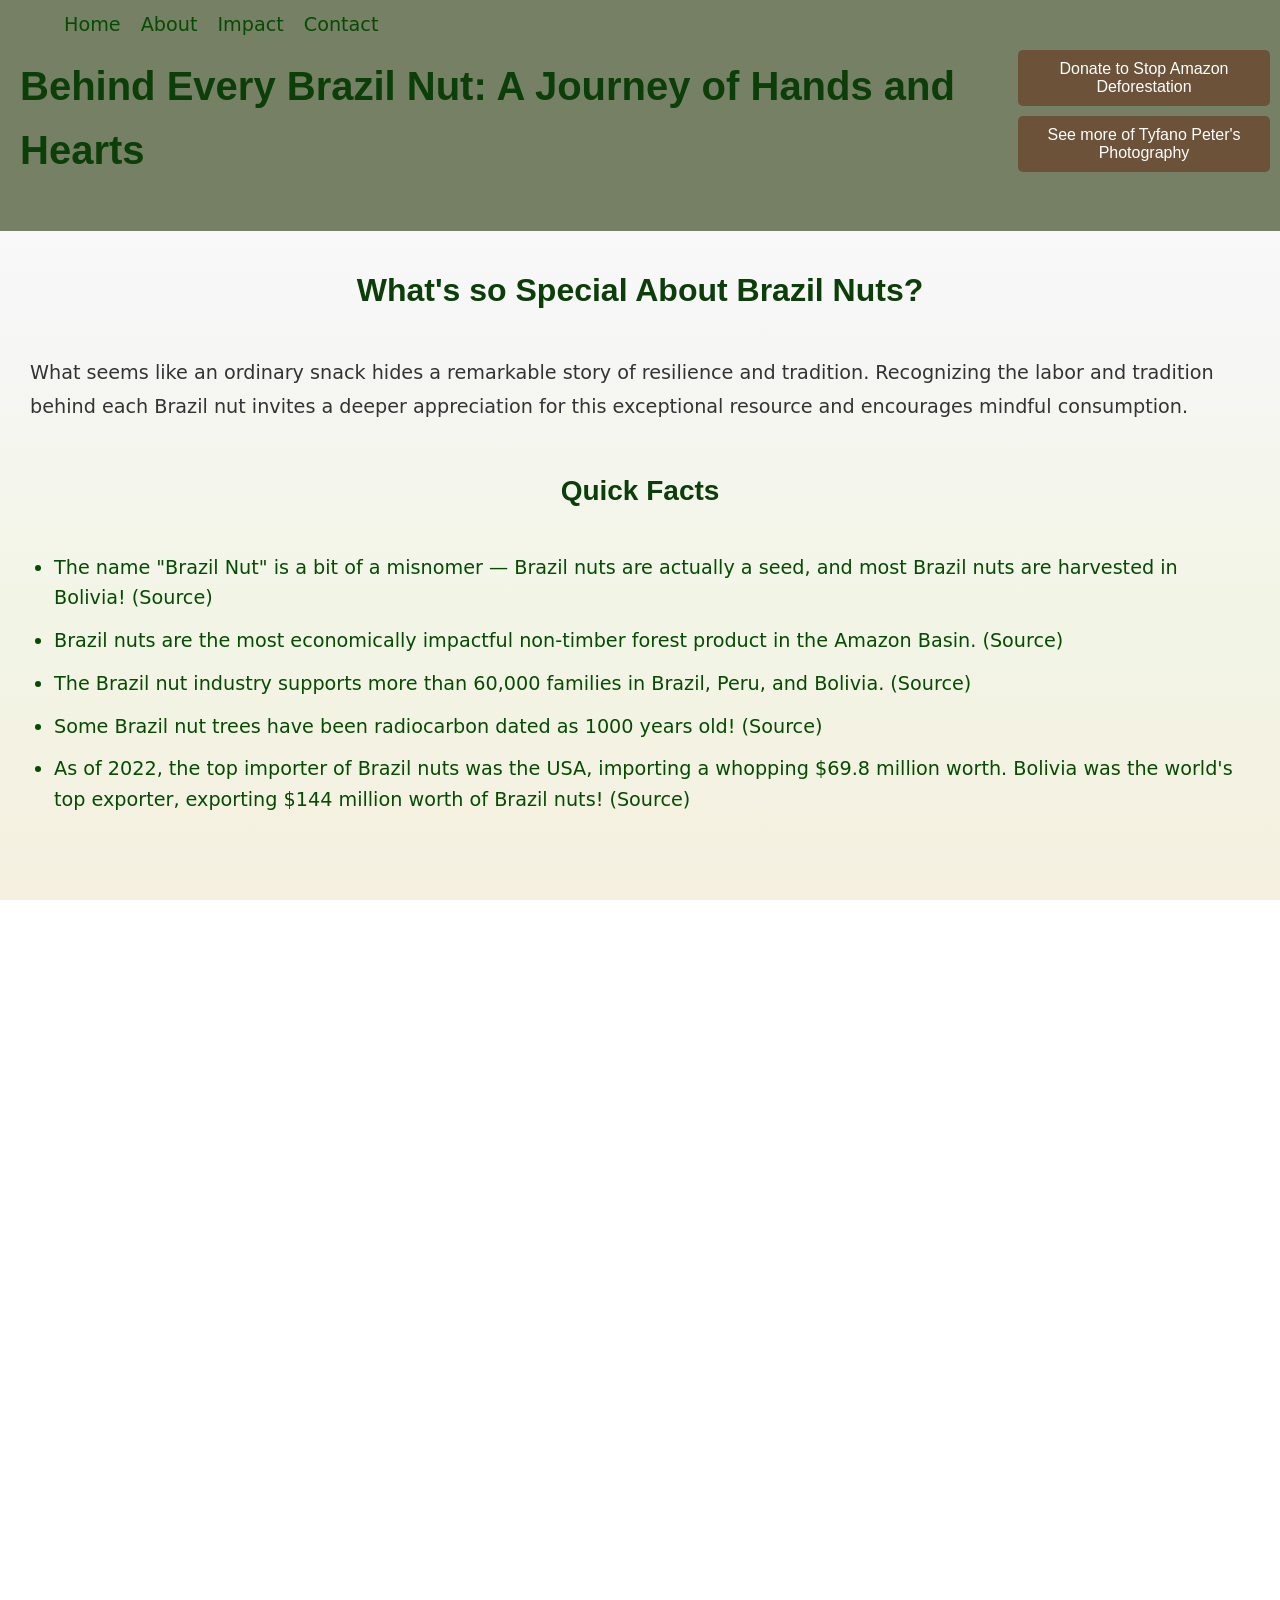
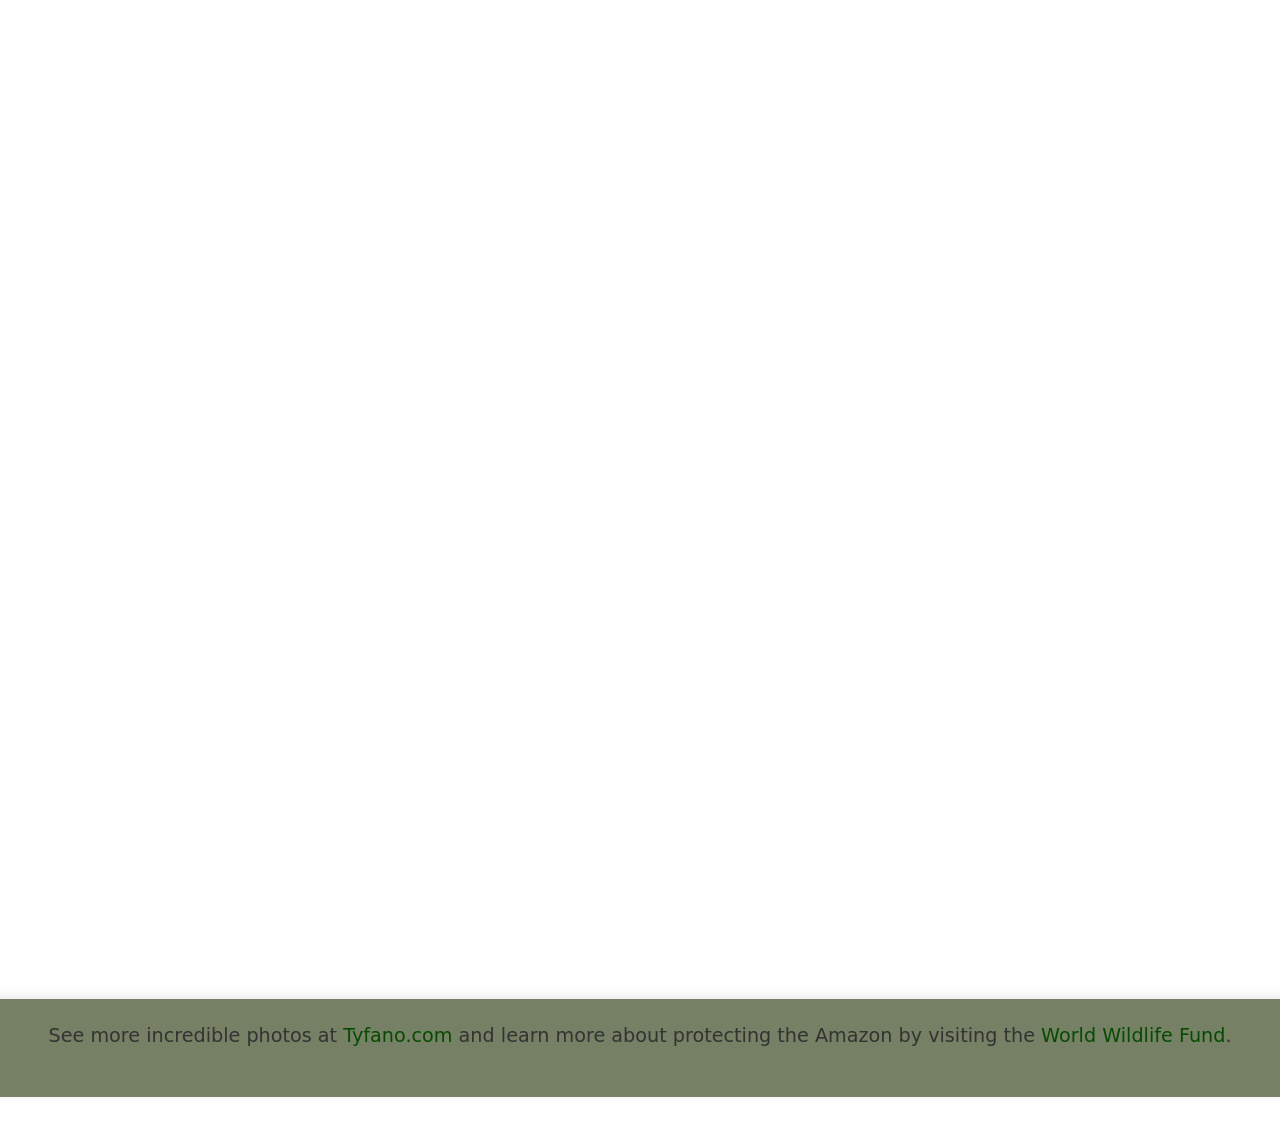
<file: index.html>
<!DOCTYPE html>
<html lang="en">
<head>
    <title>Behind Every Brazil Nut</title>     
    <meta charset="utf-8">
    <meta name="viewport" content="width=device-width">
    <link href="reset.css" rel="stylesheet" type="text/css" />
    <link rel="stylesheet" href="styles.css">
</head>

<body>
    <div class="navbar">
        <ul>
            <li><a href="#home">Home</a></li>
            <li><a href="#about">About</a></li>
            <li><a href="#impact">Impact</a></li>
            <li><a href="#contact">Contact</a></li>
        </ul>
    </div>

    <!--- Header --->
    <div class="header-container">
        <div class="header-item">
            <h1>Behind Every Brazil Nut: A Journey of Hands and Hearts</h1>
        </div>
        <div class="header-item">
            <a href="https://support.wwf.org.uk/donate-amazon" target="_blank">
                <button type="button">Donate to Stop Amazon Deforestation</button>
            </a>
            <a href="https://tyfano.com/castaneros" target="_blank">
                <button type="button">See more of Tyfano Peter's Photography</button>
            </a>
        </div>
    </div>
    
    <!--- About --->
    <h2>What's so Special About Brazil Nuts?</h2>
    <p>What seems like an ordinary snack hides a remarkable story of resilience and tradition. Recognizing the labor and tradition behind each Brazil nut invites a deeper appreciation for this exceptional resource and encourages mindful consumption.</p>

    <!--- Quick Facts --->
    <div class="revealable">
        <h3>Quick Facts</h3>
        <ul>
            <li>
                The name "Brazil Nut" is a bit of a misnomer — Brazil nuts are actually a seed, and most Brazil nuts are harvested in Bolivia!
                <a href="https://www.worldatlas.com/articles/top-brazil-nut-consuming-countries.html" target="_blank">(Source)</a>
            </li>
            <li>
                Brazil nuts are the most economically impactful non-timber forest product in the Amazon Basin.
                <a href="https://forestsnews.cifor.org/33554/brazil-nut-special-for-brazil-nuts-a-little-logging-may-go-a-long-way" target="_blank">(Source)</a>
            </li>
            <li>
                The Brazil nut industry supports more than 60,000 families in Brazil, Peru, and Bolivia.
                <a href="https://www.youtube.com/watch?v=Knek_H2dgYA" target="_blank">(Source)</a>
            </li>
            <li>
                Some Brazil nut trees have been radiocarbon dated as 1000 years old!
                <a href="https://www.researchgate.net/publication/250043185_How_old_are_large_Brazil-nut_trees_Bertholletia_excelsa_in_the_Amazon" target="_blank">(Source)</a>
            </li>
            <li>
                As of 2022, the top importer of Brazil nuts was the USA, importing a whopping $69.8 million worth. Bolivia was the world's top exporter, exporting $144 million worth of Brazil nuts!
                <a href="https://oec.world/en/profile/hs/freshdried-brazil-nuts" target="_blank">(Source)</a>
            </li>
        </ul>
    </div>

    <!--- Detailed Look --->
    <div class="revealable">
        <h2 id="interesting">What's it like to Harvest Brazil Nuts?</h2>

        <div class="photo-grid">
            <div class="grid-item">
                <img src="Images/boleando-cutting-open-machete.jpg" 
                     alt="Person cutting open a Brazil nut with a machete." 
                     class="grid-photo">
                <h5>Machetes are traditionally used to cut open Brazil Nut Clusters.</h5>
            </div>
            <div class="grid-item">
                <img src="Images/inside-brazil-nut.jpg" 
                     alt="The inside of a Brazil Nut Cluster." 
                     class="grid-photo">
                <h5>Brazil Nuts are closely packed together inside clusters, which are emptied and left behind to decompose in the rainforest.</h5>
            </div>
            <div class="grid-item">
                <img src="Images/big-bag-brazil-nuts.jpg" 
                     alt="A large burlap bag full of freshly harvested Brazil Nuts." 
                     class="grid-photo">
                <h5>Freshly harvested Brazil nuts are collected in strong polyproylene bags, where they're stored as they wait to be carried out of the dense forest.</h5>
            </div>
            <div class="grid-item">
                <img src="Images/man-boy-backpacks.jpg" 
                     alt="A man and a boy carry bags of Brazil Nuts through the forest." 
                     class="grid-photo">
                <h5>Brazil Nut collection is a family trade, often passed on from fathers to their sons. Family members, young and old, work together to collect Brazil Nuts during harvesting season.</h5>
            </div>
        </div>
    </div>
    <!--- Impact ---> 
    <div class="revealable">
        <h3>Why Should You Care About Brazil Nut Harvesting?</h3>
        <p>Brazil nut harvesting is more than just the collection of seeds; it's a testament to the intricate balance of nature and the human spirit. Every Brazil nut on your table encapsulates a story of immense labor and traditional practices that have been passed down through generations. The process of gathering these nuts is not only labor-intensive but also fraught with challenges that require deep knowledge of the forest and sustainable practices to ensure that neither the ecosystem nor the harvesters' way of life is compromised.
        </p>
        <p>By understanding and appreciating the immense effort and sacrifices involved in bringing Brazil nuts to market, we foster a deeper connection to our food sources. It encourages us to think critically about our consumption habits and the impact they have on ecosystems and communities thousands of miles away. Caring about Brazil nut harvesting supports sustainable practices that benefit both the environment and the incredible families whose livelihoods depend on these ancient trees. Let's embrace mindful consumption and recognize the profound connection we share with people and nature through the seemingly simple act of enjoying a Brazil nut.
        </p>
    </div>

    <!--- Pledge ---> 
    <div class="petition revealable" id="petition">

        <h2>Sign Our Pledge 📢</h2>
        <div class="petition-container">
    
          <div class="petition-para">
            <p>Want to help out? We're inviting you to pledge to educate just one person in your life about the incredible dedication of Amazonian families who harvest Brazil nuts. By pledging to do so, you help shine a light on their hard. Let's make an impact together-pledge today!</p>
          </div>
    
          <div class="signatures">
            <p>🖊️ Ana from Bolivia signed the pledge!</p>
            <p>🖊️ Lois from USA signed the pledge!</p>
            <p>🖊️ Teresa from Argentina signed the pledge!</p>
          </div>
    
        </div>
    
        <!--- Sign Petition Form --->
        <form id="sign-petition" title="sign-petition">
            <label for="name">Name:</label>
            <input type="text" id="name" name="name" placeholder="Your Name">

            <label for="country">Home Country:</label>
            <input type="text" id="country" name="country" placeholder="Your Country">

            <button id="sign-now-button" type="submit">Sign Now</button>
        </form>
    </div>

    <!--- Resources ---> 
    <div class="revealable">
        <h3>Want to learn more about Brazil nuts? You may find these videos and articles interesting.</h3>
        
        <article>
            <h3><a href="https://www.youtube.com/watch?v=TjZ0MC63kdw" target="_blank">Brazil Nut Harvesting: A Tradition of the Amazon</a></h3>
            <p style="text-align: center;">A video exploring the time-honored tradition of Brazil nut harvesting and the communities involved.</p>
            <div class="video-container">
                <iframe class="constrained-video" src="https://www.youtube.com/embed/TjZ0MC63kdw" title="Brazil Nut Harvesting: A Tradition of the Amazon" frameborder="0" allow="accelerometer; autoplay; clipboard-write; encrypted-media; gyroscope; picture-in-picture" allowfullscreen></iframe>
            </div>
        </article>
        
        <article>
            <h3><a href="https://www.youtube.com/watch?v=Knek_H2dgYA" target="_blank">The Journey of the Brazil Nut</a></h3>
            <p style="text-align: center;">Follow the journey of the Brazil nut from the Amazon rainforest to markets around the world.</p>
            <div class="video-container">
                <iframe class="constrained-video" src="https://www.youtube.com/embed/Knek_H2dgYA" title="The Journey of the Brazil Nut" frameborder="0" allow="accelerometer; autoplay; clipboard-write; encrypted-media; gyroscope; picture-in-picture" allowfullscreen></iframe>
            </div>
        </article>
        
        <article>
            <h3><a href="https://www.youtube.com/watch?v=alNL0z6dWAY" target="_blank">From Forest to Market: The Brazil Nut's Path</a></h3>
            <p style="text-align: center;">This documentary details the complex process of collecting, processing, and exporting Brazil nuts.</p>
            <div class="video-container">
                <iframe class="constrained-video" src="https://www.youtube.com/embed/alNL0z6dWAY" title="From Forest to Market: The Brazil Nut's Path" frameborder="0" allow="accelerometer; autoplay; clipboard-write; encrypted-media; gyroscope; picture-in-picture" allowfullscreen></iframe>
            </div>
        </article>
    </div>

    <div class="footer">
        <p>
            See more incredible photos at
            <a href="https://tyfano.com" target="_blank">Tyfano.com</a> 
            and learn more about protecting the Amazon by visiting the  
            <a href="https://www.worldwildlife.org/stories/3-ways-you-can-help-protect-the-amazon" target="_blank">World Wildlife Fund</a>.
        </p>
    </div>
    

    <!-- Modal -->
    <div id="thanks-modal" class="modal">
      <!-- Modal content -->
      <div class="modal-content">
        <div id="modal-text-container">
          <p id="thanks-modal-content">Thank you for signing the petition!</p>
          <button id="close-modal-button">Close</button>
        </div>
        <img src="Images/brazil-nut-tree-sun.jpg" 
             alt="Celebration Image" 
             class="modal-image">
      </div>
    </div>
    <script src="script.js"></script>
</body>
</html>
</file>
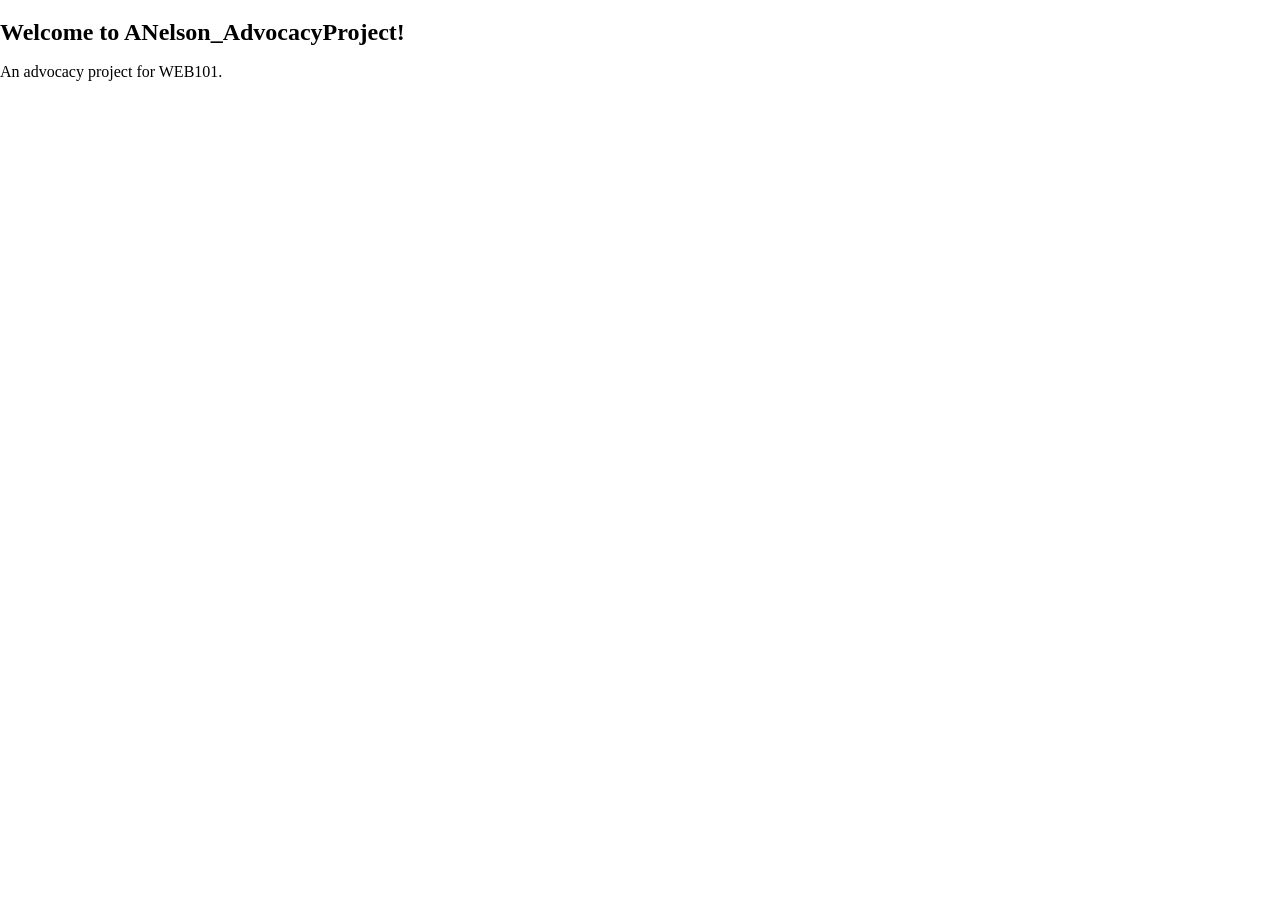
<file: main project folder/index.html>
<!DOCTYPE html>

<html>
    <head>
        <title>ANelson_AdvocacyProject</title>
        <link href="reset.css" rel="stylesheet" type="text/css" />
        <link rel="stylesheet" href="styles.css" />
        <link rel="icon" href="favicon.ico" type="image/x-icon" />
        <script type="text/javascript" src="script.js"></script>
    </head>

    <body>
        <!-- Add HTML markup elements for your web site below -->
        <h2>Welcome to ANelson_AdvocacyProject!</h2>
        <div>An advocacy project for WEB101.</div>
    </body>
</html>
</file>
<file: styles.css>
/* General Styles */
* {
    margin: 0;
    padding: 0;
    box-sizing: border-box;
}

/* Body Styles */
body {
    font-family: 'Merriweather', 'Open Sans', system-ui, sans-serif;    
    color: #333;
    line-height: 1.6;
    padding: 20px;
    margin: 0;
    background-image: linear-gradient(to bottom, #ffffff, #f7f7f7, #f2f5e6, #f5f0e0);
    background-repeat: no-repeat;
    background-attachment: fixed;
}

/* Constrained Image Class */
.constrained-img {
    max-width: 75%; /* Ensures the image is never wider than its container */
    height: auto;    /* Maintains the image's aspect ratio */
    display: block;  /* Ensures no unnecessary space below the image */
    margin: 0 auto;  /* Optional: centers the image horizontally if it's smaller than its container */
    border-radius: 10px; /* Optional: adds rounded corners for style */
    box-shadow: 0 0 10px rgba(0, 0, 0, 0.2);
}

/* Link Styles */
a {
    text-decoration: none;
    color: inherit;
}

/* Pseudo-classes for links */
a:link {
    color: #054c02; /* Deep forest green for default links */
}

a:hover {
    color: #066703; 
    text-decoration: underline;
}

a:active {
    color: #8B0000;
}

.container {
    width: 70%; /* This controls the width of your content */
    margin: 0 auto; /* Centers the content horizontally */
    padding-left: 20px; /* Add padding for spacing from the sides */
    padding-right: 20px; /* Add padding for spacing from the sides */
    background-color: white; /* Add background color to visually separate content */
    border-left: 2px solid #ccc; /* Light gray border on the left */
    border-right: 2px solid #ccc; /* Light gray border on the right */
}

/* Section Padding */
.section {
    padding: 60px 0;
}

/* Header Styling */
.header-container {
    background-color: #758064; 
    color: #FFF;
    padding: 20px 10px; /* Adjusted padding */
    margin: -20px -20px 0 -20px;
    display: flex;
    justify-content: space-between;
    align-items: center;
}

.header-item:nth-of-type(1) {
    flex: 4; /* Gives more space to the title */
    text-align: left;
}

.header-item:nth-of-type(2) {
    flex: 1; /* Less space for the buttons */
    text-align: right;
}

/* Navigation Bar Styling */
.navbar ul {
    list-style-type: none;
    overflow: hidden;
    position: absolute;
    top: 0;
    width: 100%;
    margin-bottom: 20px; 
}

.navbar li {
    list-style-type: none; /* Remove the bullet points */
    float: left; 
    margin: 0 10px; 
}

.navbar a {
    display: block;
    text-decoration: none;
    color: #054c02; 
    text-align: center;
    padding: 0px;
}

.navbar a:hover {
    color: #f5f5f5; 
}

/* Heading Styles */
h1, h2, h3, h4, h5, h6 {
    font-family: 'Lato', sans-serif;
    font-weight: 600;
    color: #0b3e09;
    margin-top: 1.5rem;
    margin-bottom: 1.2rem;
    padding: 10px;
}


/* Specific heading styles */
h1 {
    font-size: 2.5rem;
}

h2 {
    font-size: 2rem;
    text-align: center; /* Centers all h2 elements */
}

h3 {
    font-size: 1.75rem;
    text-align: center; /* Centers all h3 elements */
}

h4, h5, h6 {
    font-size: 1.3rem;
    font-weight: 500;
    color: #054c02; 
    text-align: center;
}

/* Paragraph Styles */
p {
    font-size: 1.2rem;
    color: #333333;
    margin-bottom: 1.5rem;
    line-height: 1.8; 
    padding: 10px;
}

/* List Styling */
ol, ul {
    margin-left: 1.5rem;
    margin-bottom: 1.5rem;
    padding-left: 1.5rem;
    padding: 10px;
}

ol li, ul li {
    color: #054c02;; 
    font-size: 1.2rem;
    margin-bottom: 0.75rem;
    list-style-type: disc;
}

/* Button Styling */
button {
    background-color: #6c5238;
    border: none;
    color: white;
    font-size: 16px;
    text-align: center;
    padding: 15px 32px;
    cursor: pointer;
    border-radius: 5px;
    transition: background-color 0.3s ease;
    margin-bottom: 10px; 
    padding: 10px;
  }
  
  button:hover {
    background-color: #786C3B; 
  }

/* Form Styling */
.petition-container {
    display: flex;
    flex-direction: row;
    gap: 20px;
    width: 100%; 
    padding-bottom: 50px;
}

.petition-para {
    width: 55%;
    padding-right: 10px;
}

.signatures {
    width: 45%;
    padding-right: 10px;
}

input.error {
    border-style: solid;
    border-width: 2px;
    border-color: red;
    background:pink;
  }

/* Video Container */
.video-container {
    position: relative;
    width: 50%; 
    padding-bottom: 28.13%;
    height: 0;
    overflow: hidden;
    margin: 20px auto;
    box-shadow: 0 0 10px rgba(0, 0, 0, 0.2);
}

.constrained-video {
    position: absolute;
    top: 0;
    left: 0;
    width: 100%;
    height: 100%;
}

/* Form Styling */
#sign-petition {
    padding: 20px; /* Spacing inside the form */
    border-radius: 8px; /* Rounded corners for the form */
    margin: 20px 0; /* Vertical spacing around the form */
} 

#sign-petition label {
    display: block; /* Makes the label take up the full width */
    margin-bottom: 5px; /* Space below each label */
    color: #333; /* Dark color for text */
    font-size: 16px; /* Slightly larger text for readability */
}


#sign-petition input[type="text"] {
    width: 100%; /* Full width of the form */
    padding: 8px; /* Comfortable padding inside the inputs */
    margin-bottom: 15px; /* Space below each input field */
    border: 1px solid #ccc; /* Subtle border for the inputs */
    border-radius: 4px; /* Slightly rounded borders for the inputs */
}

/* Footer Styling */
.footer {
    background-color: #758064;
    color: white;
    text-align: center;
    padding: 10px;
    margin: 0 -30px; /* Add this line to extend the footer to the left and right */
    padding: 10px 20px; /* Update the padding to account for the negative margin */
    box-shadow: 0 -2px 10px rgba(0, 0, 0, 0.1);
    box-sizing: border-box;
}

/* Footer Links */
.footer a {
    color: #054c02; 
    text-decoration: none;
}

.footer a:hover {
    text-decoration: underline; 
}

/* Revealable Elements */
.revealable {
    position: relative;
    transform: translateY(150px);
    opacity: 0;
    transition: all 2s ease;
}

.revealable.active {
    transform: translateY(0px);
    opacity: 1;
}

.photo-grid {
    display: grid;
    grid-template-columns: repeat(2, 1fr); /* Creates two equal columns */
    gap: 20px; /* Space between grid items */
    margin: 20px 0; /* Optional: Add some margin around the grid */
}

.grid-item {
    text-align: center; /* Center-aligns the caption */
}

.grid-photo {
    width: 100%; /* Ensures the images fill the grid cells */
    height: auto; /* Maintains the aspect ratio */
    border-radius: 8px; /* Optional: Adds rounded corners */
    box-shadow: 0 0 10px rgba(0, 0, 0, 0.1); /* Optional: Adds a subtle shadow */
}

.grid-item h5 {
    margin-top: 10px; /* Space between the image and caption */
    font-size: 16px; /* Adjust font size to be more like h5 */
    font-weight: bold; /* Make the text bold for emphasis */
    color: #333; /* Adjust text color as needed */
}

/* the modal that covers the background and prevents user interactions */
.modal {
    display: none; /* hides the modal from view by default*/
    position: fixed; /* keeps the modal in one place */
    z-index: 2; /* positions the modal on top of all other elements on the screen */
    left: 0;
    top: 0;
    width: 100%; /* Full width */
    height: 100%; /* Full height */
    background-color: rgba(0,0,0,0.4); /* 40% opacity black - other elements can still be seen */
    flex-direction: column; /* these flexbox rules center the content on the screen */
    align-items: center;
    justify-content: center;
  }
  
  /* box that contains all the content and images */
  .modal-content {
    background-color: #f7f7f7; /* Using the light color from body background gradient */
    color: #333; /* Using the main text color from body */
    text-align: center;
    font-family: 'Merriweather', 'Open Sans', system-ui, sans-serif; /* Using the main font stack */
    font-size: 2rem; /* Reduced from 3rem to be more proportional */
    display: flex; /* adds flexbox to center all items */
    justify-content: center;
    align-items: center;
    border-radius: 10px; /* Matching the constrained-img style */
    box-shadow: 0 0 10px rgba(0, 0, 0, 0.2); /* Matching the constrained-img shadow */
    padding: 20px;
  }

  .modal-image {
    max-width: 300px; /* Constrains the image width */
    height: auto; /* Maintains aspect ratio */
    object-fit: contain; /* Ensures image isn't distorted */
    margin-left: 20px; /* Adds space between text and image */
  }
  
  #thanks-modal-content {
    width: 20rem; /* sets a default width for the text container */
  }
  
  #modal-text-container {
    display: flex; /* adds flexbox to center the text and buttons (stretch feature) */
    flex-direction: column;
    align-items: center;
    justify-content: center;
  }
</file>
<file: main project folder/styles.css>
/* Add CSS styles for your web site here and use them in index.html. */
</file>
